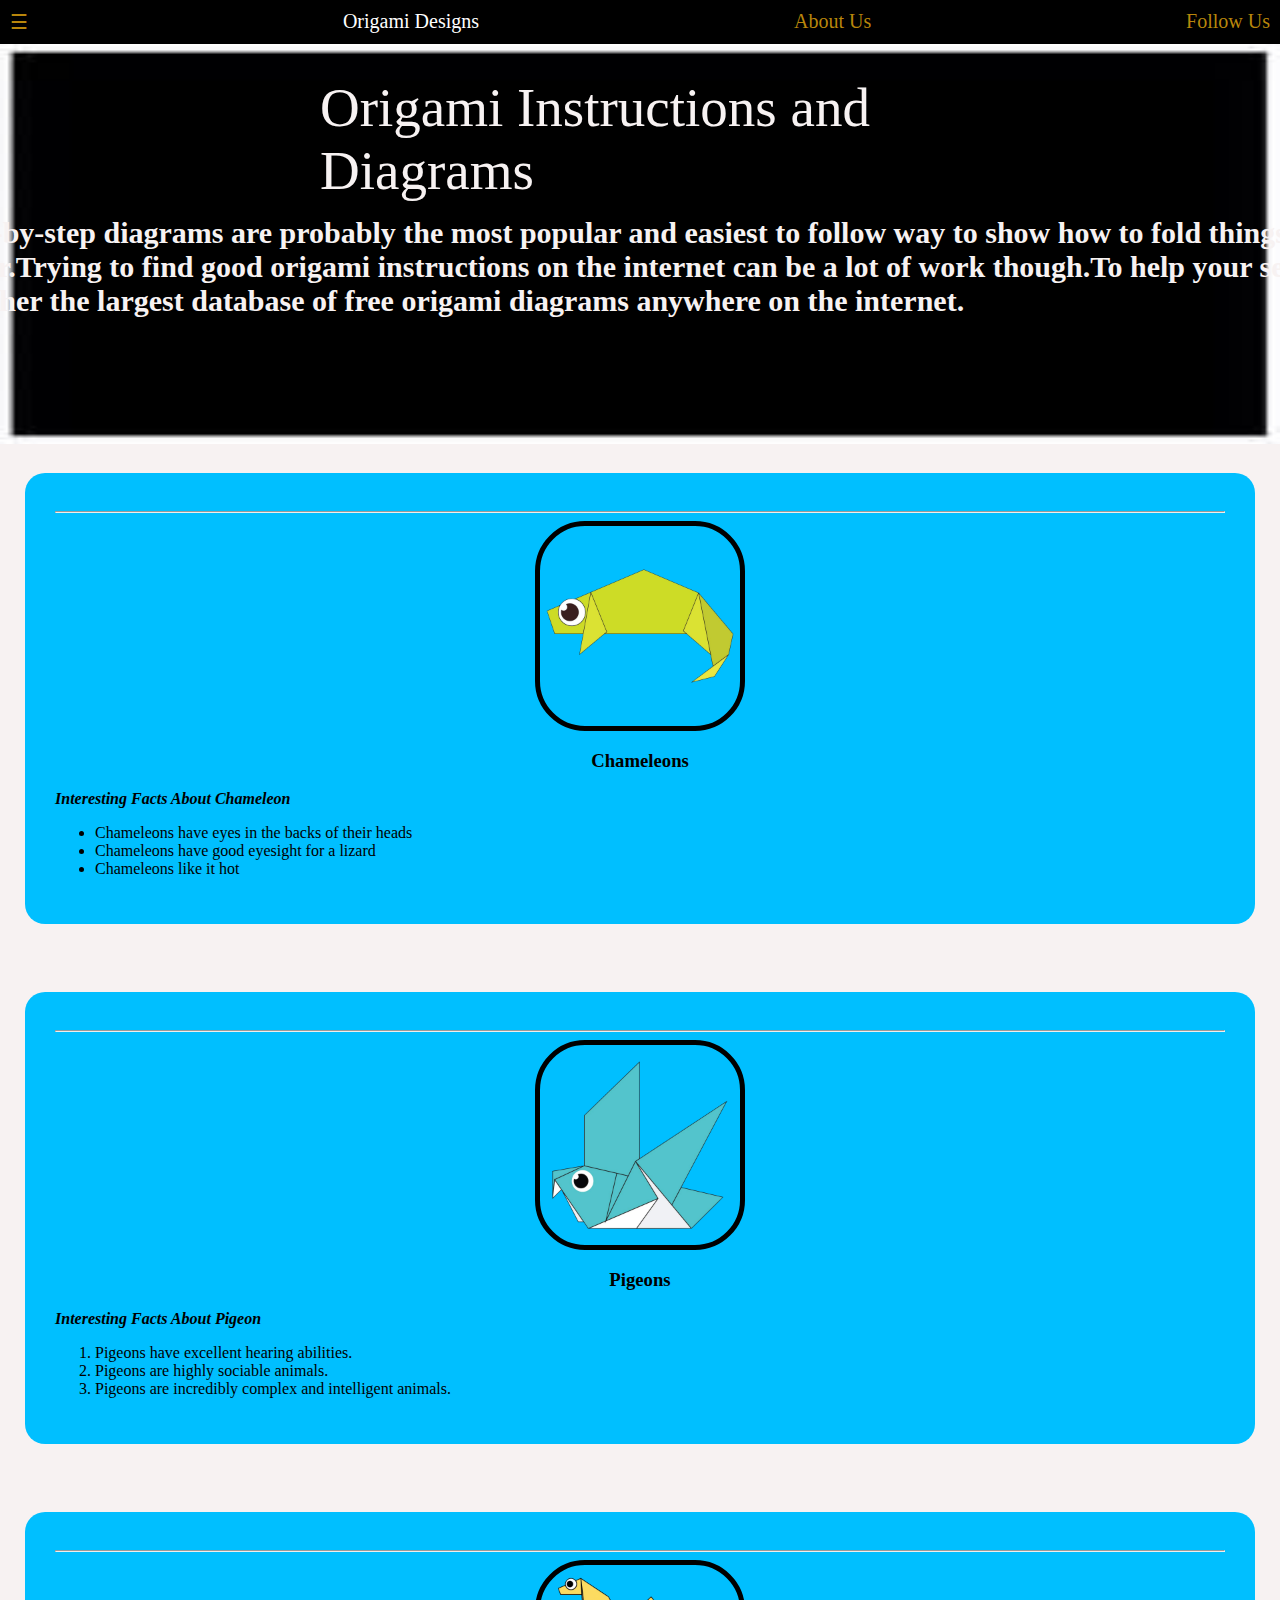
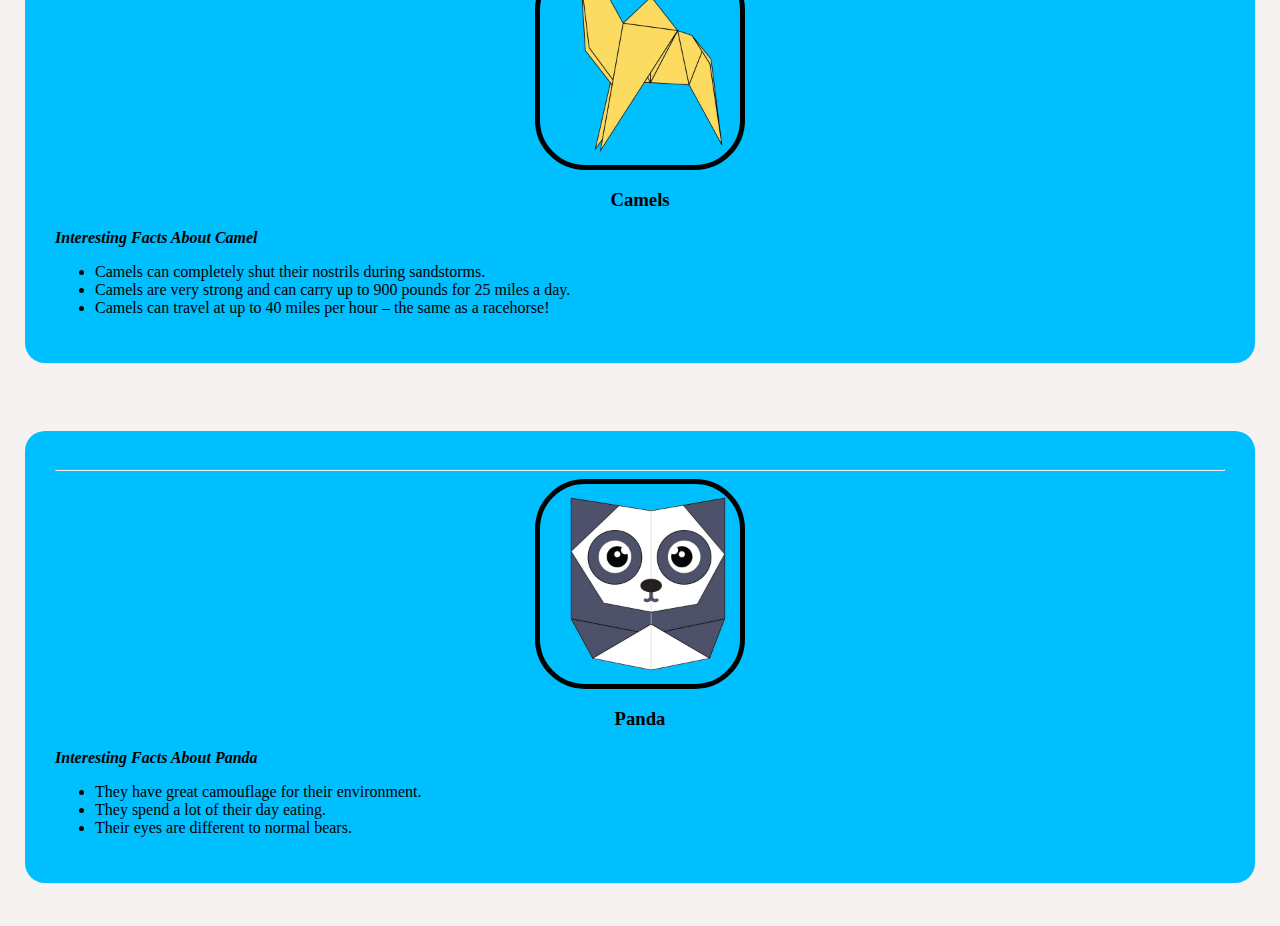
<file: index.html>
<!DOCTYPE html>
<html lang="en">
    <head>
        <title>Origami Designs</title>
        <link rel="stylesheet" type="text/css" href="style.css">
    </head>
    <body>
    <div class="header">
        <div class="menu">
            <div><a href="#">☰</a></div>
            <div>Origami Designs</div>
            <div><a href="about.html">About Us</a></div>
            <div><a href="follow.html">Follow Us</a></div>
        </div>
    </div>
    <div class="bodyimg">
        <img src="black.jpg" height="400px" width="100%">
        <p>
            Origami Instructions and Diagrams 
        </p>
        <h3><br>
        Step-by-step diagrams are probably the most popular and easiest to follow way to show how to fold 
        things out of paper.Trying to find good origami instructions on the internet can be a lot of work though.To help your 
        search we've put together the largest database of free origami diagrams anywhere on the internet.
        </h3>
    </div>
    <div class="grid">
        <div class="origami">
        <CENTER>
        <hr height= "500px">
        <a href="http://origami.me/chameleon/" target="_blank"><img src="chameleon.png" width="200px" height="200px"></a>
        <h3>Chameleons</h3>
        </CENTER>
        <p><i><b>Interesting Facts About Chameleon</b></i>
        <ul>
            <li>Chameleons have eyes in the backs of their heads</li>
            <li>Chameleons have good eyesight for a lizard</li>
            <li>Chameleons like it hot</li>
        </ul>
        </p>
        </div>
        <br>
        <div class="origami">
        <CENTER>
        <hr height="500px">
        <a href="http://origami.me/pigeon/" target="_blank"><img src="pigeon.png" width="200px" height="200px"></a>
    <h3>Pigeons</h3>    
    </CENTER>
        <p><i><b>Interesting Facts About Pigeon</i></b>
        <ol>
            <li>Pigeons have excellent hearing abilities. </li>
            <li>Pigeons are highly sociable animals.</li>
            <li>Pigeons are incredibly complex and intelligent animals.</li>
        </ol>
    </p>
    </div>
        <br>
        <div class="origami">
        <CENTER>
            <hr height = "500px">
            <a href="http://origami.me/camel/" target="_blank"><img src="camel.png" width="200px" height="200px"></a>
        <h3>Camels</h3>    
        </CENTER>
            <p><i><b>Interesting Facts About Camel</b></i>
            <ul>
                <li>Camels can completely shut their nostrils during sandstorms.</li>
                <li>Camels are very strong and can carry up to 900 pounds for 25 miles a day.</li>
                <li>Camels can travel at up to 40 miles per hour – the same as a racehorse!</li>
               
            </ul>
            </p>
            </div>
            <br>
        
            <div class="origami">
            <CENTER>
                <hr height = "500px">
                <a href="" target="_blank"><img src="panda.png" width="200px" height="200px"></a>
            <h3>Panda</h3>    
            </CENTER>
                <p><i><b>Interesting Facts About Panda</b></i>
                <ul>
                    <li>They have great camouflage for their environment.</li>
                    <li>They spend a lot of their day eating.</li>
                    <li>Their eyes are different to normal bears.</li>
                   
                </ul>
                </p>
                </div>
                <br>
               
            </div>
    </body>
</html>
</file>
<file: style.css>
.menu{
    display: flex;
    flex-wrap: wrap;
    justify-content: space-between;
    background-color: #000000;
    padding: 10px;
    font-size: 20px;
    font-family:fantasy;
    font-weight: 400;
    color: #ffffff;
}

body{
    margin: 0px;
    background-color: #f7f2f2;
}

.grid img{
    display: flex;
    flex-direction: row;
    justify-content: space-between;
    flex-wrap: wrap;
    border: 5px solid #000000;
    border-radius: 50px;
}

.origami{
    border: black;
    border-radius: 20px;
    background-color:deepskyblue;
    padding: 30px;
    margin: 25px;
    widows: 310px;
    font-family: Cambria;
}

.bodyimg{
   position: relative;
}

.bodyimg p{
    color:#f7f2f2;
    font-size: 55px;
    font-family: fantasy;
    position: absolute;
    top:10%;
    left:50%;
    transform: translate(-50%,-50%);
}

.bodyimg h3{
    color:#f7f2f2;
    font-family: fantasy;
    font-size: 30px;
    width: 1600px;
    position: absolute;
    top:40%;
    left:45%;
    transform: translate(-40%, -40%);
}

a:link{
    color: darkgoldenrod;
}

a:visited{
    color: darkred;
}

.origami:hover{
    transform: scale(1.2);
}

a{
    text-decoration:gold;
}
</file>
